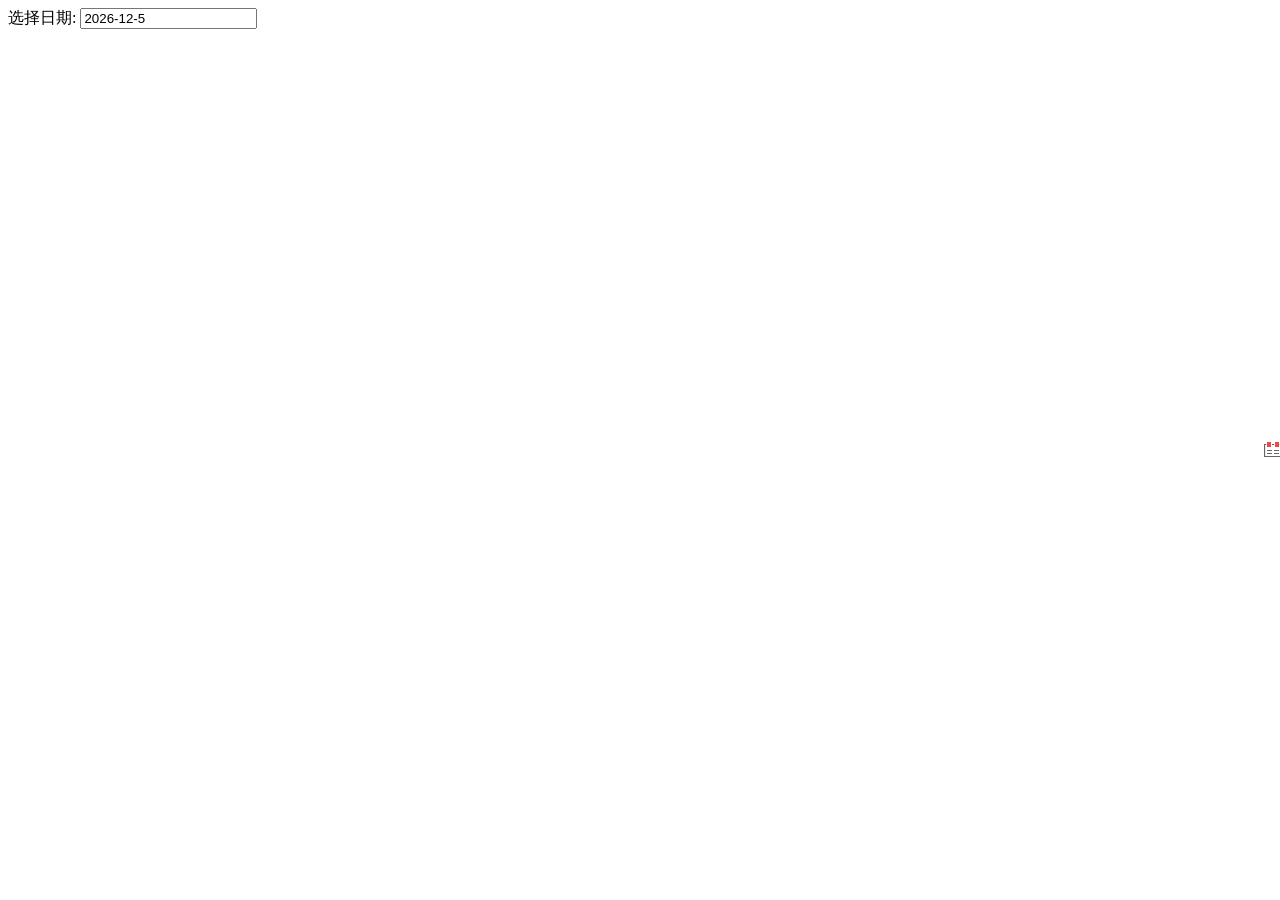
<file: calendar/index.html>
<!DOCTYPE HTML>
<html>
<head>
<base href="<%=basePath%>">

<title>时间插件</title>
<meta charset="utf-8">
<meta name="pragma" content="no-cache">
<meta name="cache-control" content="no-cache">
<meta name="expires" content="0">
<meta name="keywords" content="keyword1,keyword2,keyword3">
<meta name="description" content="This is my page">


<link href="css/Ecalendar.css" rel="stylesheet" type="text/css" />

</head>

<style type="text/css">



</style>


<body>




<label>选择日期:</label>
<input type="text" name="date"  id="datetime" value=""/>
	


    <script src="js/jquery.min.js" type="text/javascript"></script>
	<script src="js/Ecalendar.jquery.js" type="text/javascript"></script>
	<script type="text/javascript">
	//时间插件
var newDate = new Date();
newDate.setDate(newDate.getDate());//加一天
var t = newDate.toJSON(); 
var format = t.substr(0,10);
$(function(){
	$("#datetime").ECalendar({
		 type:"date",   //模式，time: 带时间选择; date: 不带时间选择;
		 stamp : false,   //是否转成时间戳，默认true;
		 offset:[0,2],   //弹框手动偏移量;
		 format:"yyyy-mm-dd",   //时间格式 默认 yyyy-mm-dd hh:ii;
		 skin:3,   //皮肤颜色，默认随机，可选值：0-8,或者直接标注颜色值;
		 step:10,   //选择时间分钟的精确度;
		 callback:function(v,e){},//回调函数
		 disabled : 0, //0为当天之前的不能选，正数为当天到+输入值的禁选,负数则反，100无限制;
	});
});
    
if( $("#datetime").val() == ''){
	 $("#datetime").val(format);
}
	
	</script>
	
	
</body>
</html>
</file>
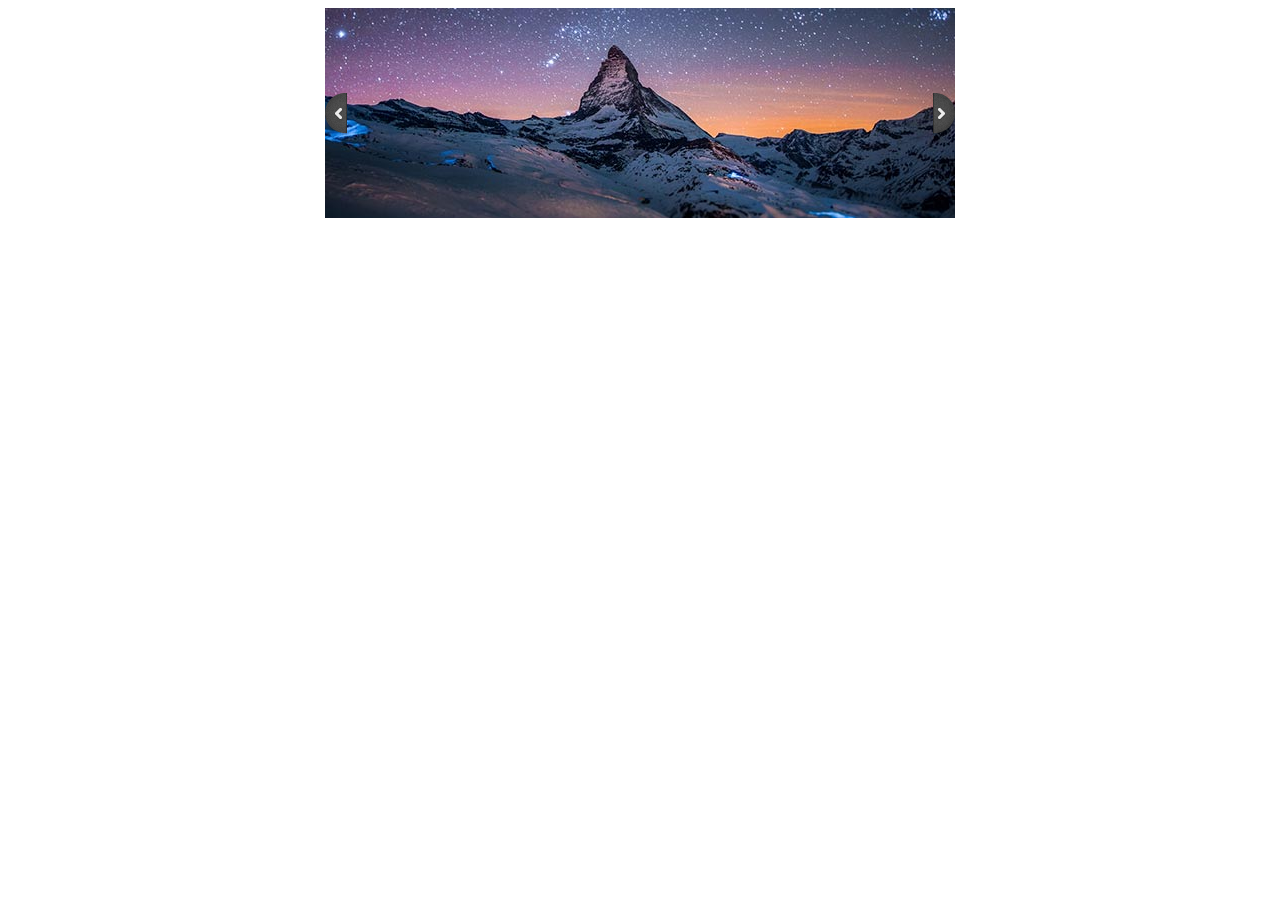
<file: Carousel_tool/index.html>
﻿<!doctype html>

<html>

<head><meta charset="utf-8"><title>jquery轮播图</title>

<script src="jquery-1.8.0.min.js" type="text/javascript"></script>

<script type="text/javascript">

//兼容各种浏览器

  $(function(){

	 var w=630;

	  var l=0;

	  var timer=null;

	  var len=$("ul li").length*2; //复制了一份图片，长度变了。

	  //复制一份图片，是为了解决第一张图片切换到最后一张或 最后一张切换到第一张时，图片区域会出现空白，用户体验不友好。

	  // 页面一加载，就把ul定位到追加图片的第一张（本身图片在前，追加图片在后。）

	  //当图片位置到第一份图片第二张时，马上把图片定位到第二份的第一张,图片位置到最后一张时（第二份最后一张）时，就把图片定位到第一份最后一张,

	  //这样图片后面或前面还有一张图片，切换时不会留下空白。（关键之处）

	//加载后图片排列像这样：1  2  3  4  5  1  2  3  4  5 


	 $("ul").append($("ul").html()).css({'width':len*w, 'left': -len*w/2});

	 

	//自动每8秒切换一次 

    timer=setInterval(init,8000);	

	function init(){

		 $(".scroll .next").trigger('click'); //当页面一加载就触发next按钮的点击事件，用trigger的好处是减少重复代码,如果不用，就要把按钮click事件里代码全部复制过来，因为加载的代码和点击next按钮代码和效果相同，所以就用trigger触发执行click里面代码。

	}

	

	$("ul li").hover(function(){

		 clearInterval(timer);

		},function(){

			timer=setInterval(init,8000);

	   });

	

	  $(".prev").click(function(){

		  l=parseInt($("ul").css("left"))+w;  //这里要转成整数，因为后面带了px单位

			 showCurrent(l); 

		  });

		  $(".next").click(function(){

		     l=parseInt($("ul").css("left"))-w;  //这里要转成整数，因为后面带了px单位

			showCurrent(l);

	  });

	   function showCurrent(l){     //把图片的左右切换封装成一个函数

	   if($("ul").is(':animated')){ //当ul正在执行动画的过程中，阻止执行其它动作。关键之处，不然图片切换显示不完全，到最后图片空白不显示。

	      return;

	   }

		  $("ul").animate({"left":l},500,function(){

				if(l==0){ //当图片位置到第一份图片第二张时，马上把图片定位到第二份的第一张。注意这里的设置的css一定到写在animate动画完成时的执行  //函数里。否则图片只是一瞬间回到第一张，但是没有向右的动画效果。 我在做的时候，用的不是css,而是用animate()定位到第二个第一张，结果切换时，是反方向的运动，一直觉得无论怎样，图片方向都会发生变化 ，弄得花了一天时间才找到原因，所以一定 要用css。

			   $("ul").css("left",-len*w/2);   

			   

			 }else if(l==(1-len)*w){ //图片位置到最后一张时（第二份最后一张）时，就把图片定位到第一份最后一张。从而显示的是第一份最后一张。

				 $("ul").css('left',(1-len/2)*w); 

				}

		    }); 	  

		 }

	  

	  });	

</script>

<style type="text/css">

.scroll{margin:0 auto; width:630px; height:210px;  position:relative; overflow:hidden;}

.scroll ul{list-style-type:none; padding:0; margin:0; position:absolute; top:0;left:0; width:99999px; height:210px; }

.scroll li{float:left; width:630px;}

 .prev{position:absolute; left:-2px; top:84px; }

  .next{position:absolute; right:-2px; top:84px;}

</style>

</head>

<body>

<div class="scroll">

  <ul>

    <li><img src="images/pic_01.jpg" width="630" height="210"></li>

    <li><img src="images/pic_02.jpg"  width="630" height="210"></li>

    <li><img src="images/pic_03.jpg"  width="630" height="210"></li>

    <li><img src="images/pic_04.jpg"  width="630" height="210"></li>

    <li><img src="images/pic_05.jpg"  width="630" height="210"></li>

  </ul>

  <a href="#" class="prev"><img src="images/arrow-prev.png" border="0"></a> 

  <a href="#" class="next"><img src="images/arrow-next.png" border="0"></a>

</div>

</body>

</html>
</file>
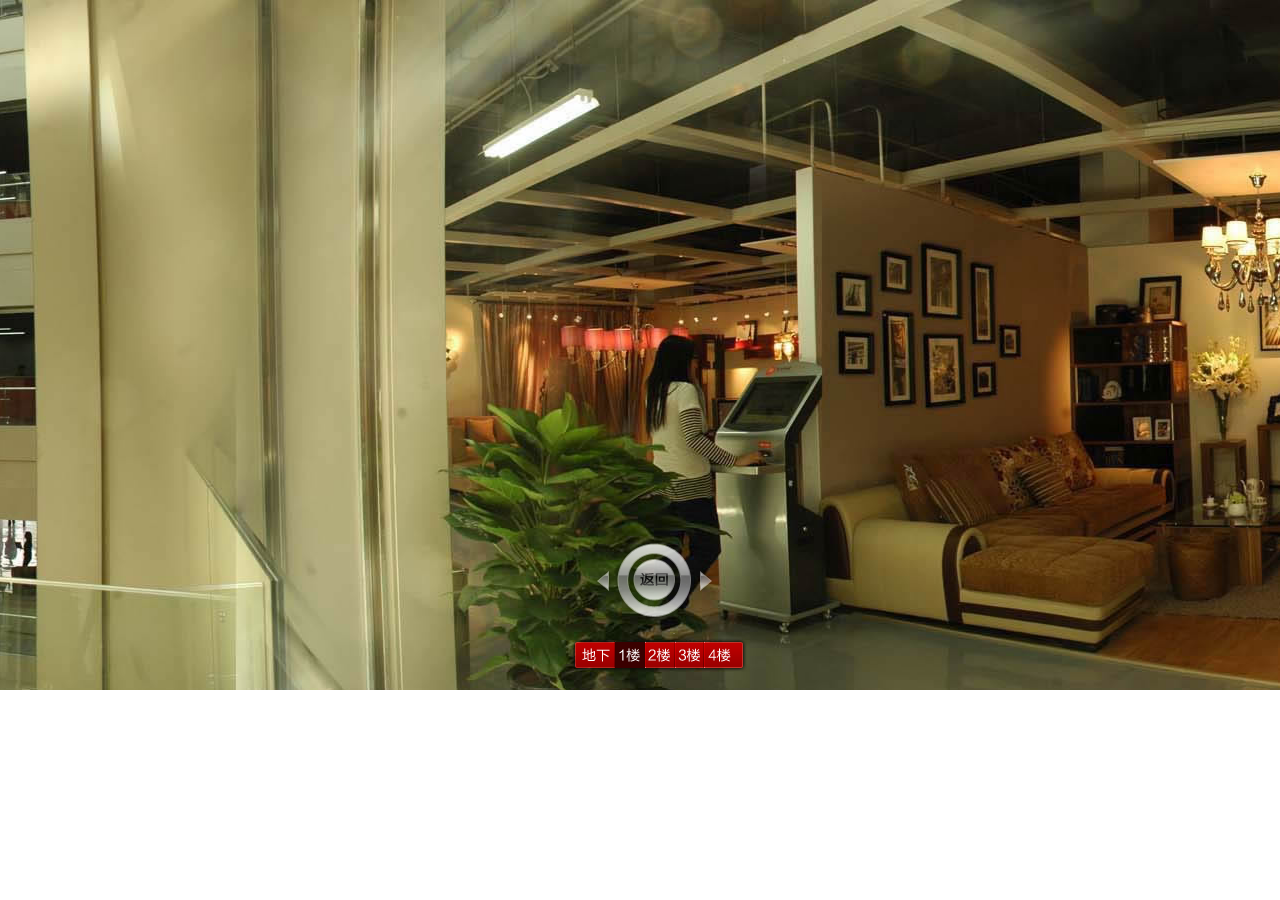
<file: jquery/index.html>
﻿<!DOCTYPE html PUBLIC "-//W3C//DTD XHTML 1.0 Transitional//EN" "http://www.w3.org/TR/xhtml1/DTD/xhtml1-transitional.dtd">
<html xmlns="http://www.w3.org/1999/xhtml">
<head>
<meta http-equiv="Content-Type" content="text/html; charset=utf-8" />
 <title>仿淘宝360全景体验jQuery代码</title>
 
<script src="images/kissy.js"></script>
<link type="text/css" rel="stylesheet" href="images/ox-360.css">

</head>
<body>

	<div id="content">
		<div class="lv-content">
			<div id="J_View360" onselectstart="return false;" style="background-image:url(images/banner01.jpg);background-position:62px 0px;"></div>
			<div class="ox-control">
				<div class="direction">
					<div class="bg"></div>
					<a class="left" title="往左滚动" id="J_Left">1</a>
					<a class="back" title="返回" id="J_Back">2</a>
					<a class="right" title="往右滚动" id="J_Right">3</a>
				</div>
				<div class="views">
					<div class="views-bg"></div>
					<div class="views-text"></div>
					<div class="views-block" style="width:30px;left:82px;"></div>
					<div class="views-trigger">
						<a class="views-1">1</a>
						<a class="views-2">2</a>
						<a class="views-3">3</a>
						<a class="views-4">4</a>
						<a class="views-5">5</a>
					</div>
				</div>
			</div>
		</div>
		<script src="images/ox-360.js"></script>
	</div>

</body>
</html>
</file>
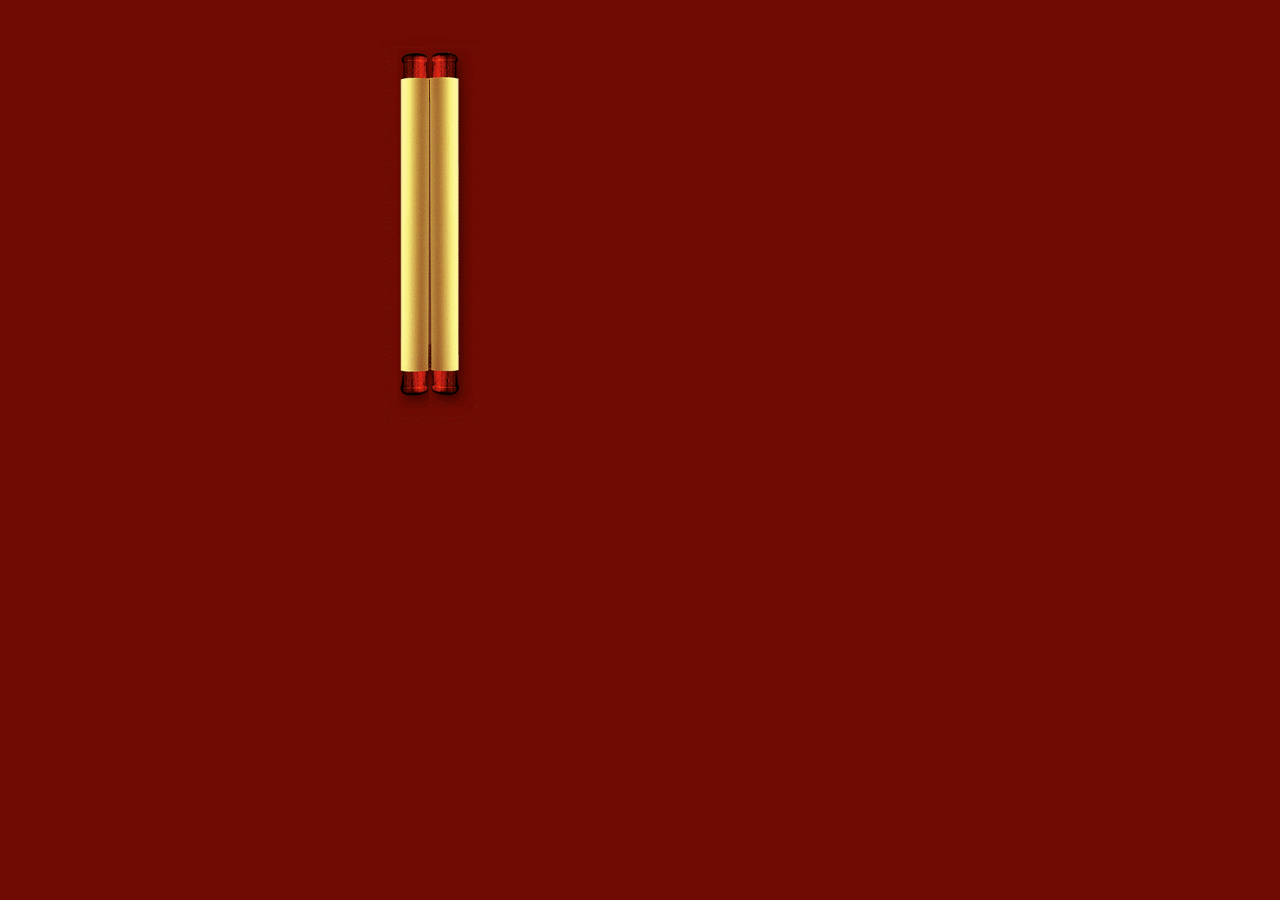
<file: jQueryAnimate/index.html>
<!DOCTYPE html>
<html lang="en">
<head>
 <meta charset="UTF-8">
 <script src="http://www.jq22.com/jquery/jquery-1.10.2.js"></script>
 <title>jQuery卷轴效果</title>
 <style type="text/css">
 /*通用样式*/
body,ul,li,p,h1,h2,h3,h4,h5{
    margin:0;
    padding:0;
    font-size:100%;
}
body{
    font-family: 'Microsoft YaHei UI', 'Microsoft YaHei', SimSun, 'Segoe UI', Tahoma, Helvetica, Sans-Serif;
    font-size: 14px;
    background: #6f0b02;
}
button,input,select,textarea{
    font-family: inherit;
    font-size: 100%;
    margin: 0;
}
button,
html input[type="button"],
input[type="reset"],
input[type="submit"] {
    -webkit-appearance: button;
    cursor: pointer;
}
li{
    list-style: none;
}
a{
    text-decoration:none;
    color:#000;
    background: transparent;
}
a:focus{
    outline: none;
}
img{
    border:0;
}

.fl{
    float: left;
}
.fr{
    float: right;
}
.center{
    width: 1000px;
    margin: 0 auto 0;
}
/*content*/
.content{
    position: relative;
    margin: 40px 0 0 -21px;
    width: 900px;
    height: 460px;
}
.l-pic-index{
	/*display:none;*/
    position: absolute;
    left: 400px;
    top: 1px;
    z-index:2;
    width:50px;
    height:460px;
    background: url("images/j1.png") no-repeat right 0;
}
.r-pic-index{
	/*display:none;*/
    position: absolute;
    right: 400px;
    top: 0;
    z-index: 2;
    width:50px;
    *width:82px;
    height:460px;
    background: url("images/j4.png") no-repeat left 0;
}
.l-bg-index{
    position: absolute;
    top: -3px;
    left: 430px;
    z-index: 1;
    width: 25px;
    height: 459px;
    background: url("images/j2.png") right 0 no-repeat;
}
.r-bg-index{
    position: absolute;
    top:-4px;
    right: 430px;
    z-index: 1;
    width: 25px;
    height: 459px;
    background: url("images/j3.png") 0 0 no-repeat;
}
.main-index{
    display: none;
    overflow: hidden;
    zoom:1;
    position: absolute;
    z-index: 5;
    width:530px;
    height:280px;
    left:145px;
    top:90px;
    color: #2e2e2e;
}
.intro-text{
    margin: 10px 0 0 44px;
    line-height: 1.8;
    text-indent: 30px;
}
 </style>
</head>
<body>
 <div class="content">
        <div class="l-pic-index"></div>
        <div class="r-pic-index"></div>
        <div class="l-bg-index"></div>
        <div class="r-bg-index"></div>
        <div class="main-index">
            <!-- <h1 class="title"><img src="./img/intro-title.png" alt=""></h1> -->
	            <p class="intro-text">
	                传统音乐是在以典河流域为中心的中原音乐和四域音乐以及外国音乐的交流融合之中形成发展起来的。
	            </p>
        </div>
    </div>
</body>
<script>
 $(document).ready(function(){
        //卷轴展开效果
        $(".l-pic-index").animate({'left':'95px','top':'-4px'},1300);
        $(".r-pic-index").animate({'right':'-23px','top':'-5px'},1450);
        $(".l-bg-index").animate({'width':'433px','left':'73px'},1500);
        $(".r-bg-index").animate({'width':'433px','right':'-38px'},1500,function(){
            $(".main-index").fadeIn(800);
        });
    });
</script>
</html>
</file>
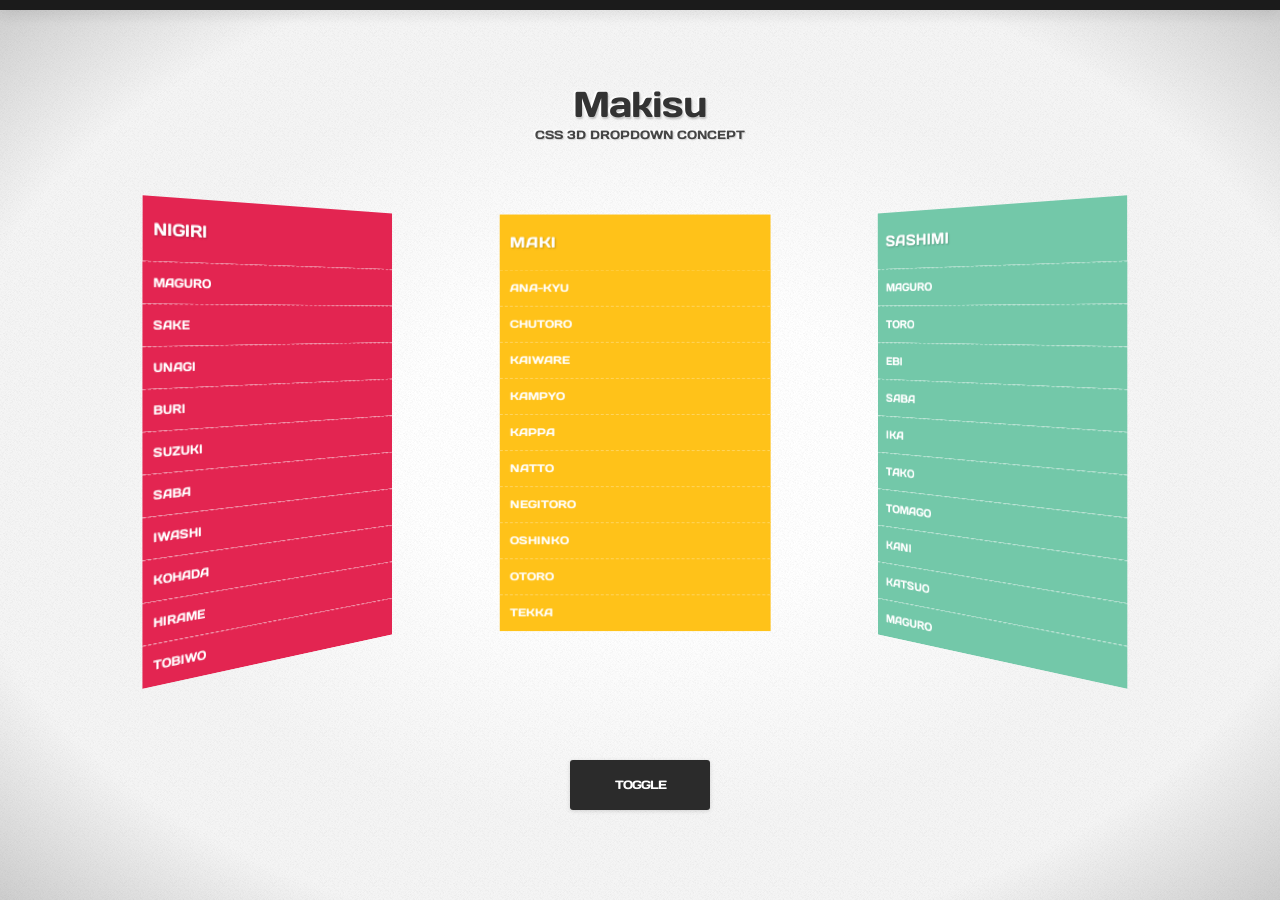
<file: Makisu-master20151202/index.html>
<!doctype html>
<html>
<head>
    <title>Makisu ~ CSS 3D Dropdown Concept</title>
    <link href='http://fonts.googleapis.com/css?family=Days+One' rel='stylesheet' type='text/css'>
    <link rel="stylesheet" href="css/style.css">
</head>
<body>

    <header class="header">
        <hgroup>
            <h1>Makisu</h1>
            <h2>CSS 3D Dropdown Concept</h2>
        </hgroup>
    </header>

    <section class="demo">

        <dl class="list nigiri">
            <dt>Nigiri</dt>
            <dd><a href="#">Maguro</a></dd>
            <dd><a href="#">Sake</a></dd>
            <dd><a href="#">Unagi</a></dd>
            <dd><a href="#">Buri</a></dd>
            <dd><a href="#">Suzuki</a></dd>
            <dd><a href="#">Saba</a></dd>
            <dd><a href="#">Iwashi</a></dd>
            <dd><a href="#">Kohada</a></dd>
            <dd><a href="#">Hirame</a></dd>
            <dd><a href="#">Tobiwo</a></dd>
        </dl>

        <dl class="list maki">
            <dt>Maki</dt>
            <dd><a href="#">Ana-kyu</a></dd>
            <dd><a href="#">Chutoro</a></dd>
            <dd><a href="#">Kaiware</a></dd>
            <dd><a href="#">Kampyo</a></dd>
            <dd><a href="#">Kappa</a></dd>
            <dd><a href="#">Natto</a></dd>
            <dd><a href="#">Negitoro</a></dd>
            <dd><a href="#">Oshinko</a></dd>
            <dd><a href="#">Otoro</a></dd>
            <dd><a href="#">Tekka</a></dd>
        </dl>

        <dl class="list sashimi">
            <dt>Sashimi</dt>
            <dd><a href="#">Maguro</a></dd>
            <dd><a href="#">Toro</a></dd>
            <dd><a href="#">Ebi</a></dd>
            <dd><a href="#">Saba</a></dd>
            <dd><a href="#">Ika</a></dd>
            <dd><a href="#">Tako</a></dd>
            <dd><a href="#">Tomago</a></dd>
            <dd><a href="#">Kani</a></dd>
            <dd><a href="#">Katsuo</a></dd>
            <dd><a href="#">Maguro</a></dd>
        </dl>

        <a href="#" class="toggle">Toggle</a>

    </section>

    <div class="warning">
        <div class="message">
            <h1>CSS 3D Not Detected :(</h1>
            <p>I couldn't detect your browser's CSS 3D capabilities. If I'm wrong, please  file an issue , otherwise, try a  sexier browser </p>
        </div>
    </div>

    

    <script src="http://www.jq22.com/jquery/1.8.3/jquery.min.js"></script>
    <script src="js/makisu.js"></script>
    <script>

        // The `enabled` flag will be `false` if CSS 3D isn't available

        if ( $.fn.makisu.enabled ) {

            var $sashimi = $( '.sashimi' );
            var $nigiri = $( '.nigiri' );
            var $maki = $( '.maki' );

            // Create Makisus

            $nigiri.makisu({
                selector: 'dd',
                overlap: 0.85,
                speed: 1.7
            });

            $maki.makisu({
                selector: 'dd',
                overlap: 0.6,
                speed: 0.85
            });

            $sashimi.makisu({
                selector: 'dd',
                overlap: 0.2,
                speed: 0.5
            });

            // Open all
            
            $( '.list' ).makisu( 'open' );

            // Toggle on click

            $( '.toggle' ).on( 'click', function() {
                $( '.list' ).makisu( 'toggle' );
            });

            // Disable all links

            $( '.demo a' ).click( function( event ) {
                event.preventDefault();
            });

        } else {

            $( '.warning' ).show();
        }

    </script>
</body>
</html>
</file>
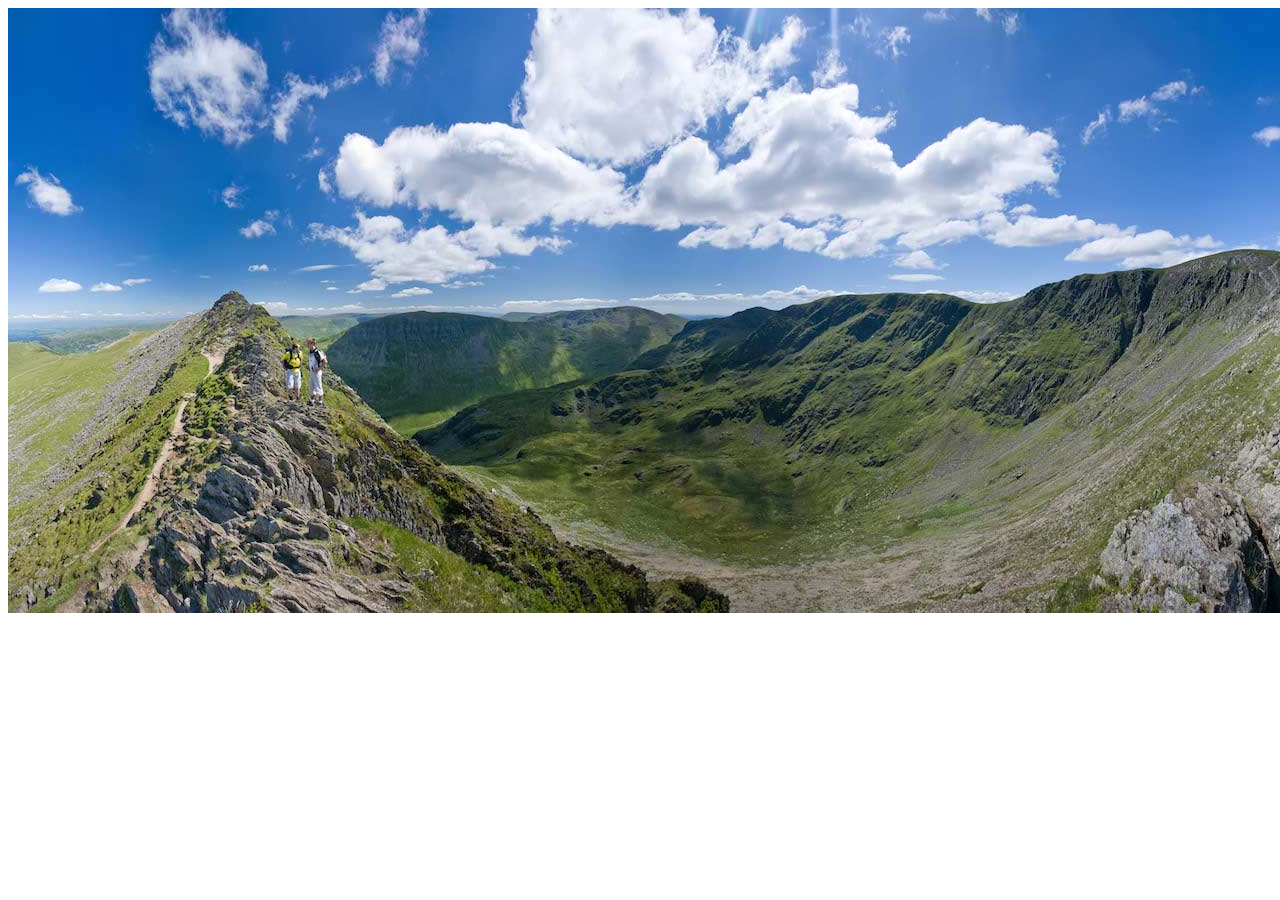
<file: panorama_viewer-master/index.html>
<!doctype html>

<html>

<head>

	<meta charset="utf-8">

	<title>jQuery Panorama Viewer by Pete R. | The Pete Design</title>

	

	<script src="http://www.jq22.com/jquery/1.11.1/jquery.min.js"></script>

  	<script type="text/javascript" src="jquery.panorama_viewer.js"></script>

  <!-- <link href='panorama_viewer.css' rel='stylesheet' type='text/css'> -->

  <style>

    /* html {

      height: 100%;

    }

    body {

      background: #F1f1f2;

      padding: 0;

      text-align: center;

      font-family: 'open sans';

      position: relative;

      margin: 0;

      height: 100%;

    }

    

    .wrapper {

    	height: auto !important;

    	height: 100%;

    	margin: 0 auto; 

    	overflow: hidden;

    }

    

    a {

      text-decoration: none;

    }

    

    

    

    h1, h2 {

      width: 100%;

      float: left;

    }

    h1 {

      margin-top: 100px;

      color: #999;

      margin-bottom: 5px;

      font-size: 70px;

      font-weight: 100;

    }

    h2 {

      padding: 00px 20px 30px 20px;

      box-sizing: border-box;

      -webkit-box-sizing: border-box;

      -moz-box-sizing: border-box;

      letter-spacing: 0px;

      color: #888;

      font-size: 20px;

      line-height: 160%;

      font-weight: 100;

      margin-top: 10px;

      margin-bottom: 0;

    }

    

    

    .pointer {

      color: #00B0FF;

      font-family: 'Pacifico';

      font-size: 24px;

      margin-top: 15px;

      position: absolute;

      top: 130px;

      right: -40px;

    }

    .pointer2 {

      color: #00B0FF;

      font-family: 'Pacifico';

      font-size: 24px;

      margin-top: 15px;

      position: absolute;

      top: 130px;

      left: -40px;

    }

    pre {

      margin: 80px auto;

    }

    pre code {

      padding: 35px;

      border-radius: 5px;

      font-size: 15px;

      background: rgba(0,0,0,0.1);

      border: rgba(0,0,0,0.05) 5px solid;

      max-width: 500px;

    } */





    /* .main {

      float: left;

      width: 100%;

      margin: 0 auto;

    } */

    

    

    /* .main h1 {

      padding:20px 50px 10px;

      float: left;

      width: 100%;

      font-size: 60px;

      box-sizing: border-box;

      -webkit-box-sizing: border-box;

      -moz-box-sizing: border-box;

      font-weight: 100;

      margin: 0;

      padding-top: 55px;

      font-family: 'Open Sans';

      letter-spacing: -1px;

      text-transform: capitalize;

    }

   

    .main h1.demo1 {

      background: #1ABC9C;

    }

    

    .reload.bell {

      font-size: 12px;

      padding: 20px;

      width: 45px;

      text-align: center;

      height: 47px;

      border-radius: 50px;

      -webkit-border-radius: 50px;

      -moz-border-radius: 50px;

    }

    

    .reload.bell #notification {

      font-size: 25px;

      line-height: 140%;

    } */

    
/* 
    .reload, .btn{

      display: inline-block;

      border-radius: 3px;

      -moz-border-radius: 3px;

      -webkit-border-radius: 3px;

      display: inline-block;

      line-height: 100%;

      padding: 0.7em;

      text-decoration: none;

      width: 100px;

      line-height: 140%;

      font-size: 17px;

      font-family: Open Sans;

      font-weight: bold;

      -webkit-box-shadow: none;

      box-shadow: none;

      background-color: #4D90FE;

      background-image: -webkit-linear-gradient(top,#4D90FE,#4787ED);

      background-image: -webkit-moz-gradient(top,#4D90FE,#4787ED);

      background-image: linear-gradient(top,#4d90fe,#4787ed);

      border: 1px solid #3079ED;

      color: #FFF;

    }

    .reload:hover{

      background: #317af2;

    } */

    /* .btn {

      width: 200px;

      -webkit-box-shadow: none;

      box-shadow: none;

      background-color: #4D90FE;

      background-image: -webkit-linear-gradient(top,#4D90FE,#4787ED);

      background-image: -moz-linear-gradient(top,#4D90FE,#4787ED);

      background-image: linear-gradient(top,#4d90fe,#4787ed);

      border: 1px solid #3079ED;

      color: #FFF;

    }

    .clear {

      width: auto;

    }

    .btn:hover, .btn:hover {

      background: #317af2;

    } */

    /* .btns {

      float: left;

      width: 100%;

      margin: 50px auto;

    }

    .credit {

      text-align: center;

      color: #888;

      padding: 10px 10px;

      margin: 0 0 0 0;

      background: #f5f5f5;

      float: left;

      width: 100%;

    }

    .credit a {

      text-decoration: none;

      font-weight: bold;

      color: black;

    } */

    

    /* .back {

      position: absolute;

      top: 0;

      left: 0;

      text-align: center;

      display: block;

      padding: 7px;

      width: 100%;

      box-sizing: border-box;

      -moz-box-sizing: border-box;

      -webkit-box-sizing: border-box;

      background:#f5f5f5;

      font-weight: bold;

      font-size: 13px;

      color: #888;

      -webkit-transition: all 200ms ease-out;

      -moz-transition: all 200ms ease-out;

      -o-transition: all 200ms ease-out;

      transition: all 200ms ease-out;

    }

    .back:hover {

      background: #eee;

    } */

    

    

    /* .page-container {

      float: left;

      width: 100%;

      margin: 0 auto 300px;

      position: relative;

    }

    .panorama {

      width: 100%;

      float: left;

      margin-top: -5px;

      height: 700px;

      position: relative;

    } */

    

    /* .panorama .credit {

      background: rgba(0,0,0,0.2);

      color: white;

      font-size: 12px;

      text-align: center;

      position: absolute;

      bottom: 0;

      right: 0;

      box-sizing: border-box;

      -webkit-box-sizing: border-box;

      -moz-box-sizing: border-box;

      float: right;

    } */

    

	</style>

	<script>

	  $(document).ready(function(){

      $(".panorama").panorama_viewer({

        repeat: true

      });

		});

		

	  	</script>

  

    </head>

    <body>

      

        

    <div class="main">

	    <div class="header">

        <!-- <h1>jQuery Panorama Viewer</h1>

        <h2>Embed a Panorama Pictures on Your Website</h2> -->



	    </div>

      <div class="panorama">

  	   <img src="demo_photo.jpg"></div>

    </div>

   

  </div>

  



</body>

</html>
</file>
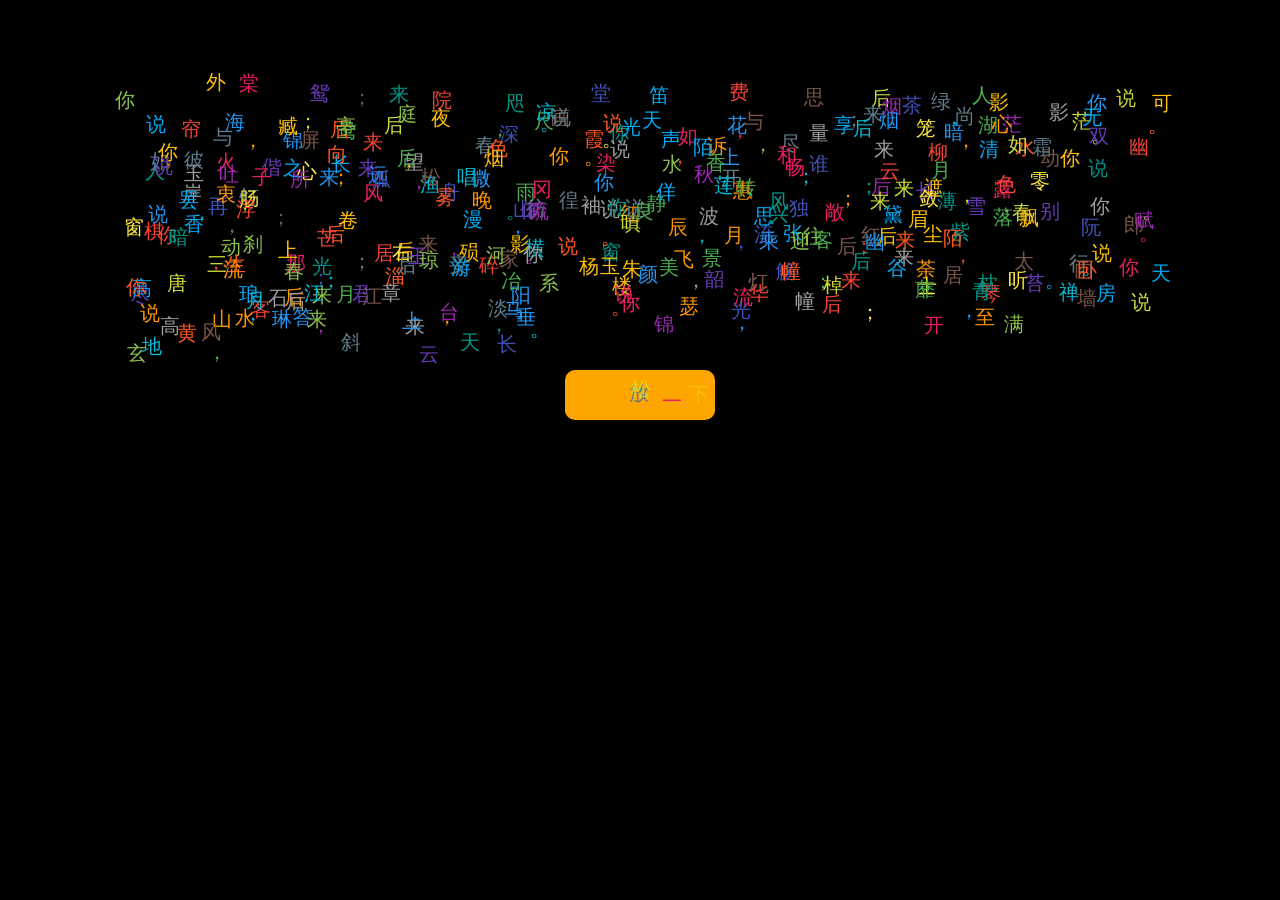
<file: Text_float/index.html>
<!DOCTYPE html>
<html>
	<head>
		<meta charset="utf-8" />
		<link rel="stylesheet" type="text/css" href="css/main.css"/>
		<title>文字浮动效果</title>
	</head>
	<body>
		<article>
			<p class="text" id="text">你说帘外海棠，锦屏鸳鸯；后来庭院春深，咫尺画堂。你说笛声如诉，费尽思量；后来茶烟尚绿，人影茫茫。你说可人如玉，与子偕臧；后来长亭远望，夜色微凉。你说霞染天光，陌上花开与谁享；后来烟笼柳暗，湖心水动影无双。你说彼岸灯火，心之所向；后来渔舟晚唱，烟雨彷徨。你说水静莲香，惠风和畅；后来云遮薄月，清露如霜。你说幽窗棋罢，再吐衷肠；后来风卷孤松，雾漫山冈。你说红袖佯嗔，秋波流转思张敞；后来黛眉长敛，春色飘零别阮郎。你说暗香浮动，刹那光芒；后来玉殒琼碎，疏影横窗。你说良辰美景，乘兴独往；后来红尘紫陌，雪落太行。你说赋尽高唐，三生石上；后来君居淄右，妾家河阳。你说玉楼朱颜，飞月流觞迎客棹；后来幽谷居士，枕琴听雨卧禅房。你说高山流水，客答春江；后来章台游冶，系马垂杨。你说锦瑟韶光，华灯幢幢；后来荼蘼开至，青苔满墙。你说天地玄黄，风月琳琅；后来月斜江上，云淡天长。</p>
			<button id="btn" ele-range>放松一下</button>
		</article>
		<script src="js/text.js" type="text/javascript" charset="utf-8"></script>
		<script type="text/javascript">
			var resetbtn = document.getElementById("btn");
			var btn = new Neontext("btn");
			var neontext = new Neontext("text");
				neontext.render.run();
				btn.render.run();
			resetbtn.addEventListener("click",function(){
				neontext.render.killer();
				btn.render.killer();
			})
		</script>
	</body>
</html>
</file>
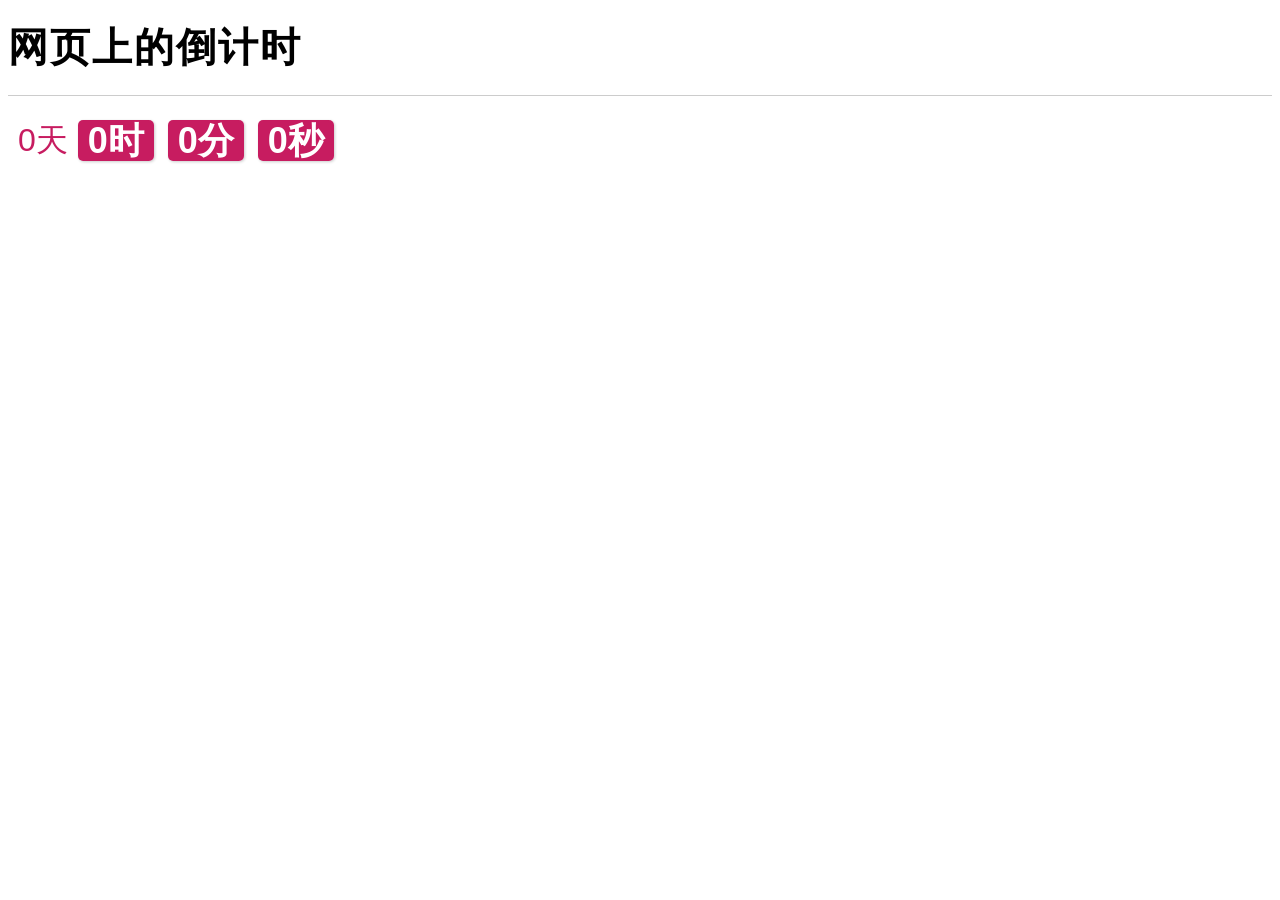
<file: 倒计时/index.html>
<!doctype html>
<html>
<head>
<meta charset="utf-8">
<title>jquery版的网页倒计时效果</title>
<style type="text/css">
h1 {
	font-family:"微软雅黑";
	font-size:40px;
	margin:20px 0;
	border-bottom:solid 1px #ccc;
	padding-bottom:20px;
	letter-spacing:2px;
}
.time-item strong {
	background:#C71C60;
	color:#fff;
	line-height:49px;
	font-size:36px;
	font-family:Arial;
	padding:0 10px;
	margin-right:10px;
	border-radius:5px;
	box-shadow:1px 1px 3px rgba(0,0,0,0.2);
}
#day_show {
	float:left;
	line-height:49px;
	color:#c71c60;
	font-size:32px;
	margin:0 10px;
	font-family:Arial,Helvetica,sans-serif;
}
.item-title .unit {
	background:none;
	line-height:49px;
	font-size:24px;
	padding:0 10px;
	float:left;
}

</style>
<script type="text/javascript" src="js/jquery.min.js"></script>
<script type="text/javascript">

var intDiff = parseInt(60);//倒计时总秒数量

function timer(intDiff){
	window.setInterval(function(){
	var day=0,
		hour=0,
		minute=0,
		second=0;//时间默认值		
	if(intDiff > 0){
		day = Math.floor(intDiff / (60 * 60 * 24));
		hour = Math.floor(intDiff / (60 * 60)) - (day * 24);
		minute = Math.floor(intDiff / 60) - (day * 24 * 60) - (hour * 60);
		second = Math.floor(intDiff) - (day * 24 * 60 * 60) - (hour * 60 * 60) - (minute * 60);
	}
	if (minute <= 9) minute = '0' + minute;
	if (second <= 9) second = '0' + second;
	$('#day_show').html(day+"天");
	$('#hour_show').html('<s id="h"></s>'+hour+'时');
	$('#minute_show').html('<s></s>'+minute+'分');
	$('#second_show').html('<s></s>'+second+'秒');
	intDiff--;
	}, 1000);
} 

$(function(){
	timer(intDiff);
});	
</script>
</head>
<body>
<h1>网页上的倒计时</h1>
<div class="time-item">
	<span id="day_show">0天</span>
	<strong id="hour_show">0时</strong>
	<strong id="minute_show">0分</strong>
	<strong id="second_show">0秒</strong>
</div>
<!--倒计时模块-->
<script src="http://www.jq22.com/js/jq.js"></script>

</body>
</html>
</file>
<file: calendar/css/Ecalendar.css>
.ECalendarNoneSelect,.ECalendarNoneSelect input{-moz-user-select:-moz-none;-moz-user-select:none;-o-user-select:none;-khtml-user-select:none;-webkit-user-select:none;-ms-user-select:none;user-select:none}.calendarWarp{position:relative;display:inline-block;font-weight:100}\ .calendarWarp .icon{position:absolute;right:20px;top:50%;margin-top:-9px;display: none;}.calendarWarp h2{margin:0;font-weight:400}.ECalendarBox{border:1px solid #ee3f2f;z-index: 999;}.ECalendarBox div,.ECalendarBox li,.ECalendarBox ul{float:none;margin:0;padding:0;font-weight:100}.ECalendarBox li{list-style-type:none}.ECalendarBox ol,.ECalendarBox ul{list-style:none}.ECalendarBox .ilasttext{cursor:pointer}.ECalendarBox{position:absolute;width:290px;background:#fff;color:#fff;font-weight:100;font-size:12px;line-height:1em}.ECalendarBox .currentyear{position:relative}.ECalendarBox .currentyear:after{position:absolute;top:-1px;left:35px;display:block;overflow:hidden;width:8px;height:8px;border:1px solid #fff;border-top:0;border-left:0;content:"";-webkit-transform:rotate(45deg);-moz-transform:rotate(45deg);transform:rotate(45deg)}.ECalendarBox ul:after{clear:both;display:block;visibility:hidden;height:0;content:""}.ECalendarBox ul{zoom:1}.ECalendarBox li{float:left;text-align:center;font-size:14px;cursor:pointer}.ECalendarBox .head{position:relative;border-style:solid;border-top-width:3px;border-left-width:10px;border-right-width:10px;border-bottom-width:0}.ECalendarBox ul.day{border:10px solid #fff}.ECalendarBox .day li,.ECalendarBox ul.week li{width:14.25%;height:24px;line-height:24px}.ECalendarBox ul.week{margin-top:10px}.ECalendarBox ul.week li:hover{background:0}.ECalendarBox .currentdate{padding:4px 4px 0 4px;height:42px;cursor:pointer}.ECalendarBox .currentdate h2{margin-left:2px;font-size:34px;line-height:1.2em}.ECalendarBox .imonth,.ECalendarBox .iyear{position:relative}.ECalendarBox h2 i{position:absolute;left:0;z-index:9;display:block;height:26px;background:rgba(0,0,0,.2);line-height:26px}.ECalendarBox i.a1{top:38px;opacity:.6}.ECalendarBox i.a2{top:64px;opacity:.4}.ECalendarBox i.a3{top:90px;opacity:.2}.ECalendarBox i.r1{top:-20px;opacity:.6}.ECalendarBox i.r2{top:-46px;opacity:.4}.ECalendarBox i.r3{top:-72px;opacity:.2}.ECalendarBox .currentlastgo{position:relative;top:5px;cursor:pointer}.ECalendarBox .currenttime{position:relative;padding:6px;font-size:14px}.ECalendarBox .currenttime .itime{position:relative;top:1px;font-size:16px}.ECalendarBox .currenttime .itimebox{margin-left:10px}.ECalendarBox .currenttime li:hover{background:rgba(0,0,0,.1)}.ECalendarBox .oper{position:absolute;top:11px;right:4px}.ECalendarBox .oper li{margin-left:5px;width:28px;height:28px;background:rgba(255,255,255,.1);line-height:28px}.ECalendarBox .oper li:hover{background:0;background:rgba(255,255,255,.3)}.ECalendarBox ul.day li{position:relative;overflow:hidden;height:30px;color:#444;line-height:30px}.ECalendarBox ul.day li::after{position:absolute;top:50%;left:50%;z-index:7;margin:-15px 0 0 -50px;width:100px;height:30px;color:#000;content:attr(data-settime);text-align:center;font-size:20px;line-height:30px}.ECalendarBox .at12,.ECalendarBox .at12::after,.ECalendarBox .at24,.ECalendarBox .at24::after{position:absolute;top:50%;left:50%;z-index:5;border:1px solid rgba(0,0,0,.4);background:rgba(255,255,255,.9);box-shadow:0 0 10px rgba(0,0,0,.2)}.ECalendarBox .at12{margin:-61px 0 0 -61px;width:120px;height:120px;border-radius:100px}.ECalendarBox .at12::after{margin:-101px 0 0 -101px;width:200px;height:200px;border-radius:200px;content:" ";opacity:.2}.ECalendarBox .at24{margin:-101px 0 0 -101px;width:200px;height:200px;border-radius:200px}.ECalendarBox .at24::after{margin:-61px 0 0 -61px;width:120px;height:120px;border-radius:120px;content:" ";opacity:.2}.ECalendarBox .pointer{position:absolute;top:50%;left:50%;z-index:6;margin:-60px 0 0 -60px;width:120px;height:120px}.ECalendarBox .at24 .pointer{margin:-100px 0 0 -100px;width:200px;height:200px}.ECalendarBox .pointer::before{position:absolute;top:50%;right:14px;left:50%;height:1px;background:rgba(0,0,0,.1);content:""}.ECalendarBox .pointer::after{position:absolute;top:50%;right:-10px;margin-top:-10px;width:18px;height:18px;border:1px solid rgba(0,0,0,.4);border-radius:30px;border-bottom-left-radius:0;background:rgba(255,255,255,.8);content:"";transform:rotate(45deg)}.ECalendarBox li:hover{background:#f6f6f6}.ECalendarBox li.activ{color:#fff!important;background:rgba(0,0,0,.6)}.ECalendarBox li.other{background:#fff;color:#ddd!important}.ECalendarBox .select{overflow:hidden;margin:0 -10px;height:20px;height:0;background:rgba(0,0,0,.1)}.ECalendarBox .select li{padding:0 10px;color:rgba(255,255,255,.6);font-size:12px;line-height:20px;line-height:20px}.ECalendarBox .select li:first-child{margin-left:8px}.ECalendarBox .select li:hover{background:rgba(255,255,255,.1)}
</file>
<file: jquery/images/ox-360.css>
@charset "utf-8";
*{margin:0;padding:0;list-style-type:none;}
a,img{border:0;}
body{font:12px/180% Arial, Helvetica, sans-serif, "新宋体";}
/* J_View360 */
#J_View360{width:100%;margin:0 auto;height:690px;}
.view360-go{width:990px;margin:0 auto;position:relative;}
.view360-go img{display:block;left:355px;position:absolute;top:-16px;}
.ox-control{width:250px;margin:0 auto;position:relative;}
.ox-control .direction{position:absolute;left:78px;top:-150px;width:123px;height:83px;background:url(back.png) no-repeat;*background:none;}
.ox-control .direction .bg{position:absolute;top:0;left:0;width:123px;height:83px;*filter:progid:DXImageTransform.Microsoft.AlphaImageLoader(enabled=true,sizingMethod=scale,src='back.png');z-index:-1;}
.ox-control .direction .left{width:20px;display:inline;float:left;height:100px;cursor:pointer;text-indent:-1000px;overflow:hidden;}
.ox-control .direction .right{width:20px;display:inline;float:right;height:100px;text-indent:-1000px;overflow:hidden;cursor:pointer;}
.ox-control .direction .back{width:40px;height:40px;position:absolute;left:40px;top:20px;text-indent:-1000px;overflow:hidden;cursor:pointer;}.ox-control .views{position:absolute;top:-60px;width:230px;left:48px;height:100px;}
.ox-control .views-bg,.ox-control .views-text{width:223px;height:44px;position:absolute;left:0;top:0;}
.ox-control .views-bg{background:url(nav_bg.png) no-repeat;*background:none;* filter:progid:DXImageTransform.Microsoft.AlphaImageLoader(enabled=true,sizingMethod=scale,src='nav_bg.png');z-index:1;}
.ox-control .views-text{background:url(T1SqWdXd8oXXXXXXXX-223-44.png) no-repeat;*background:none;* filter:progid:DXImageTransform.Microsoft.AlphaImageLoader(enabled=true,sizingMethod=scale,src='T1SqWdXd8oXXXXXXXX-223-44.png');z-index:3;}
.ox-control .views-block{background:#3A0000;width:30px;height:26px;position:absolute;top:12px;left:52px;z-index:2;}
.ox-control .views-trigger{top:12px;left:12px;z-index:5;position:absolute;}
.ox-control .views-trigger a{display:inline;float:left;height:26px;width:30px;cursor:pointer;text-indent:-1000px;overflow:hidden;}
.ox-control .views-trigger .views-1,.ox-control .views-trigger .views-5{width:41px;}
.lv-content{background:url(loding.png) no-repeat center center;position:relative;}
</file>
<file: Makisu-master20151202/css/style.css>
html, body {

    -webkit-font-smoothing: antialiased;
    -moz-font-smoothing: antialiased;

    background: #ffffff;
    background: -moz-radial-gradient(center, ellipse cover,  #ffffff 0%, #ffffff 26%, #f5f5f5 59%, #f5f5f5 77%, #cecece 100%);
    background: -webkit-gradient(radial, center center, 0, center center, 100%, color-stop(0%,#ffffff), color-stop(26%,#ffffff), color-stop(59%,#f5f5f5), color-stop(77%,#f5f5f5), color-stop(100%,#cecece));
    background: -webkit-radial-gradient(center, ellipse cover,  #ffffff 0%,#ffffff 26%,#f5f5f5 59%,#f5f5f5 77%,#cecece 100%);
    background: -o-radial-gradient(center, ellipse cover,  #ffffff 0%,#ffffff 26%,#f5f5f5 59%,#f5f5f5 77%,#cecece 100%);
    background: -ms-radial-gradient(center, ellipse cover,  #ffffff 0%,#ffffff 26%,#f5f5f5 59%,#f5f5f5 77%,#cecece 100%);
    background: radial-gradient(ellipse at center,  #ffffff 0%,#ffffff 26%,#f5f5f5 59%,#f5f5f5 77%,#cecece 100%);
    font-family: 'Days One', sans-serif;
    overflow: hidden;
    padding: 0;
    margin: 0;
    height: 100%;
}

body:before {

    background-image: url([data-uri]);
    position: absolute;
    content: '';
    opacity: 0.8;
    height: 100%;
    width: 100%;
    left: 0;
    top: 0;
}

a {

    -webkit-transition: all 250ms cubic-bezier(0.230, 1.000, 0.320, 1.000);
    -moz-transition: all 250ms cubic-bezier(0.230, 1.000, 0.320, 1.000);
    -ms-transition: all 250ms cubic-bezier(0.230, 1.000, 0.320, 1.000);
    -o-transition: all 250ms cubic-bezier(0.230, 1.000, 0.320, 1.000);
    transition: all 250ms cubic-bezier(0.230, 1.000, 0.320, 1.000);

    text-decoration: none;
}

.header {

    text-align: center;
    position: absolute;
    color: #333;
    width: 100%;
    top: 9%;
}

.header h1 {

    letter-spacing: -1px;
    text-shadow: -2px -1px 1px #fff, 1px 2px 2px rgba(0, 0, 0, 0.2);
    font-weight: 300;
    font-size: 36px;
    margin: 0;
}

.header h2 {

    text-transform: uppercase;
    text-shadow: -2px -1px 1px #fff, 1px 1px 1px rgba(0, 0, 0, 0.15);
    font-weight: 300;
    font-size: 12px;
    color: rgba(0,0,0,0.7);
    margin: 0;
}

.demo:after {

    box-shadow: 0 1px 16px rgba(0,0,0,0.15);
    background: #1b1b1b;
    position: absolute;
    content: '';
    height: 10px;
    width: 100%;
    top: 0;
}

/* List styles */

.list {

    -webkit-transform-style: preserve-3d;
    -moz-transform-style: preserve-3d;
    -ms-transform-style: preserve-3d;
    -o-transform-style: preserve-3d;
    transform-style: preserve-3d;
    
    text-transform: uppercase;
    position: absolute;
    margin-left: -140px;
    margin-top: -280px;
    top: 55%;
}

.list a {
    
    display: block;
    color: #fff;
}

.list a:hover {
    text-indent: 20px;
}

.list dt, .list dd {

    text-indent: 10px;
    line-height: 55px;
    background: #E0FBAC;
    margin: 0;
    height: 55px;
    width: 270px;
    color: #fff;
}

.list dt {

    /* Since we're hiding elements behind here, we need it in 3d */
    -webkit-transform: translateZ(0.3px);
    -moz-transform: translateZ(0.3px);
    -ms-transform: translateZ(0.3px);
    -o-transform: translateZ(0.3px);
    transform: translateZ(0.3px);

    text-shadow: 1px 1px 2px rgba(0, 0, 0, 0.2);
    font-size: 15px;
}

.list dd {

    border-top: 1px dashed rgba(255,255,255,0.3);
    line-height: 35px;
    font-size: 11px;
    height: 35px;
    margin: 0;
}

/* UI */

.toggle {

    box-shadow: 0 1px 4px rgba(0,0,0,0.15);
    border-radius: 3px;

    text-transform: uppercase;
    letter-spacing: -1px;
    line-height: 50px;
    margin-left: -70px;
    margin-top: -20px;
    background: #2b2b2b;
    text-align: center;
    font-size: 12px;
    position: absolute;
    height: 50px;
    bottom: 10%;
    width: 140px;
    color: #fff;
    left: 50%;
}

.toggle:hover {
    
    background: #E42692;
}

/* No CSS 3D support warning */
.warning {

    -webkit-transform: translateZ(2px);
    -moz-transform: translateZ(2px);
    -ms-transform: translateZ(2px);
    -o-transform: translateZ(2px);
    transform: translateZ(2px);

    background: rgba(255,255,255,0.6);
    position: fixed;
    display: none;
    z-index: 999;
    height: 100%;
    width: 100%;
    left: 0;
    top: 0;
}

.warning .message {

    box-shadow: 0 1px 8px rgba(0, 0, 0, 0.6);
    border-radius: 5px;
    text-align: center;
    margin-left: -150px;
    margin-top: -60px;
    line-height: 1.5;
    background: #222;
    font-size: 12px;
    position: absolute;
    padding: 10px;
    width: 280px;
    color: #fff;
    left: 50%;
    top: 50%;
}

.warning .message h1 {

    font-weight: 300;
    font-size: 14px;
}

.warning .message a {

    text-decoration: none;
    color: #73C8A9;
}

/* Individual styles */

.sashimi dt, .sashimi dd, .sashimi a { background: #73C8A9; }
.nigiri dt, .nigiri dd, .nigiri a { background: #E32551; }
.maki dt, .maki dd, .maki a { background: #FFC219; }

.sashimi a:hover { background: #61c19e; }
.nigiri a:hover { background: #d31b46; }
.maki a:hover { background: #ffbb00; }

.nigiri {

    -webkit-transform: perspective(1200px) rotateY(40deg) !important;
    -moz-transform: perspective(1200px) rotateY(40deg) !important;
    -ms-transform: perspective(1200px) rotateY(40deg) !important;
    -o-transform: perspective(1200px) rotateY(40deg) !important;
    transform: perspective(1200px) rotateY(40deg) !important;

    -webkit-transform-origin: 110% 25%;
    -moz-transform-origin: 110% 25%;
    -ms-transform-origin: 110% 25%;
    -o-transform-origin: 110% 25%;
    transform-origin: 110% 25%;

    left: 20%;
}

.maki {

    -webkit-transform: perspective(600px) translateZ(1px) !important;
    -moz-transform: perspective(600px) translateZ(1px) !important;
    -ms-transform: perspective(600px) translateZ(1px) !important;
    -o-transform: perspective(600px) translateZ(1px) !important;
    transform: perspective(600px) translateZ(1px) !important;

    left: 50%;
}

.sashimi {

    -webkit-transform: perspective(1200px) rotateY(-40deg) !important;
    -moz-transform: perspective(1200px) rotateY(-40deg) !important;
    -ms-transform: perspective(1200px) rotateY(-40deg) !important;
    -o-transform: perspective(1200px) rotateY(-40deg) !important;
    transform: perspective(1200px) rotateY(-40deg) !important;

    -webkit-transform-origin: -10% 25%;
    -moz-transform-origin: -10% 25%;
    -ms-transform-origin: -10% 25%;
    -o-transform-origin: -10% 25%;
    transform-origin: -10% 25%;

    left: 80%;
}
</file>
<file: panorama_viewer-master/panorama_viewer.css>
.pv-container {
  overflow: hidden;
  white-space: nowrap;
  position: relative;
}

.pv-inner.pv-animating {
  -webkit-transition: background-position 500ms ease-out;
  -moz-transition: background-position 500ms ease-out;
  -o-transition: background-position 500ms ease-out;
  transition: background-position 500ms ease-out;
}

.pv-inner {
  display: inline-block;
  height: 100%;
  width: auto;
  cursor: move;
}

.pv-vertical .pv-inner {
  width: 100%;
}

.pv-inner .pv-pano {
  height: 100%;
  width: auto;
}

.pv-vertical .pv-inner .pv-pano {
  height: auto;
  width: 100%;
}

.pv-container .pv-overlay {
  width: 100%;
  height: 100%;
  position: absolute;
  top: 0;
  left: 0;
  background: rgba(0,0,0,0.2);
}
.pv-container .pv-overlay i.pvicon-overlay{
  margin-top: -43px;
  top: 50%;
  margin-left: -40px;
  position: absolute;
  left: 50%;
  width: 80px;
  height: 87px;
  background-repeat: no-repeat;
  background-image: url([data-uri]);
  
}

.pv-container.pv-vertical .pv-overlay i.pvicon-overlay{
  background-image: url([data-uri]);
}
</file>
<file: Text_float/css/main.css>
*{
	margin: 0;padding: 0;
}
html {
	font-family: "微软雅黑";font-size: 20px;
}
body {
	background: #000;
}
p{
	width: 80%;margin: 100px auto 30px;line-height: 1.5;
}
button{
	width: 150px;
	height: 50px;
	background: orange;
	outline: none;
	border: none;
	cursor: pointer;
	border-radius: 10px;
	margin: 0 auto;
	display: block;
	font-size: 20px;
	font-family: "微软雅黑";
}
</file>
